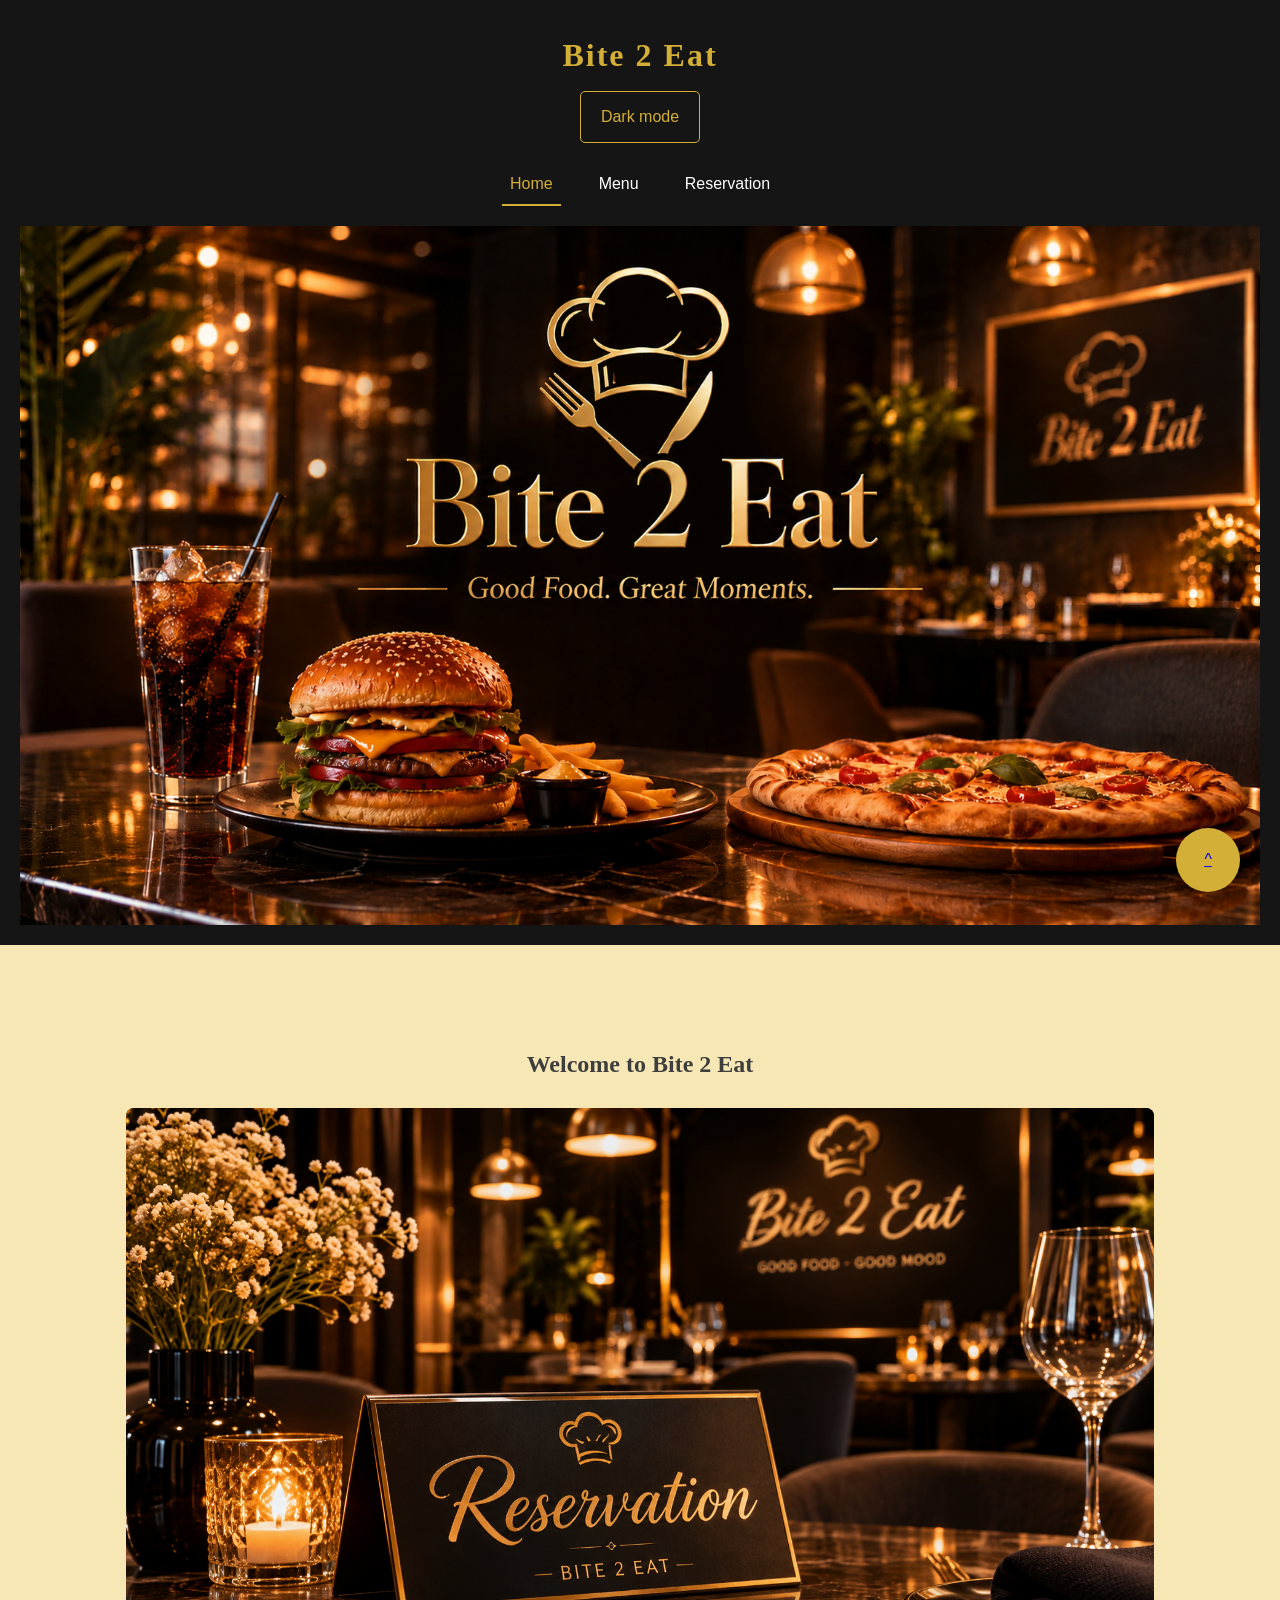
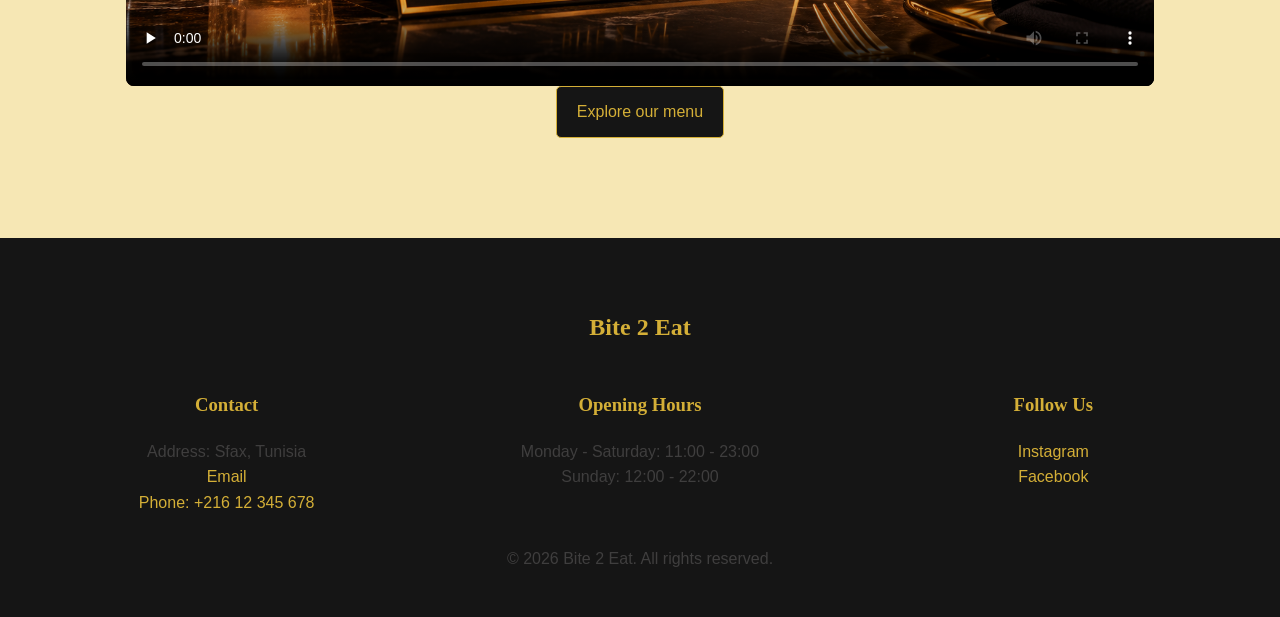
<file: index.html>
<!DOCTYPE html>
<html lang="en">
<head>
    <meta charset="UTF-8">
    <meta name="viewport" content="width=device-width, initial-scale=1.0">
    <meta name="description" content="Bite 2 Eat - Restaurant moderne">
    <title>Bite 2 Eat | Home</title>
    <link rel="stylesheet" href="css/style.css">
    <script src="js/script.js" defer></script>
</head>

<body id="sommaire">

    <header>
        <h1>Bite 2 Eat</h1>

        <div class="outils">
            <button type="button" id="burger" class="burger" aria-label="Open the menu" aria-expanded="false" aria-controls="nav">&#9776; Menu</button>
            <button type="button" id="themeToggle" aria-pressed="false">Dark mode</button>
        </div>

        <nav id="nav" aria-label="Main navigation">
            <a href="index.html" class="active" aria-current="page">Home</a>
            <a href="menu.html">Menu</a>
            <a href="reservation.html">Reservation</a>
        </nav>
        <img src="images/bite.jpeg" alt="Burgers, pizzas and pasta served at Bite 2 Eat" width="1400" height="788">
    </header>

        <main>
        <section class="hero">
            <h2>Welcome to Bite 2 Eat</h2>

            <video controls preload="none" poster="images/reserv.jpeg">
                <source src="video/presentation.mp4" type="video/mp4">
                Your browser does not support the video tag.
            </video>

            <a href="menu.html">Explore our menu</a>
        </section>
    </main>
    <span class="retour"><a href="#sommaire">^</a></span>
    <footer>
        <h2>Bite 2 Eat</h2>

        <div class="footer-container">

            <div>
                <h3>Contact</h3>
                <ul type="none">
                    <li>Address: Sfax, Tunisia</li>
                    <li><a href="mailto:contact@bite2eat.com">Email</a></li>
                    <li><a href="tel:+21612345678">Phone: +216 12 345 678</a></li>
                </ul>
            </div>

            <div>
                <h3>Opening Hours</h3>
                <ul type="none">
                    <li>Monday - Saturday: 11:00 - 23:00</li>
                    <li>Sunday: 12:00 - 22:00</li>
                </ul>
            </div>

            <div>
                <h3>Follow Us</h3>
                <ul type="none">
                    <li><a href="https://www.instagram.com/eat2bite/">Instagram</a></li>
                    <li><a href="https://www.facebook.com/eat2bite/">Facebook</a></li>
                </ul>
            </div>

        </div>

        <p>&copy; 2026 Bite 2 Eat. All rights reserved.</p>
    </footer>
</body>
</html>
</file>
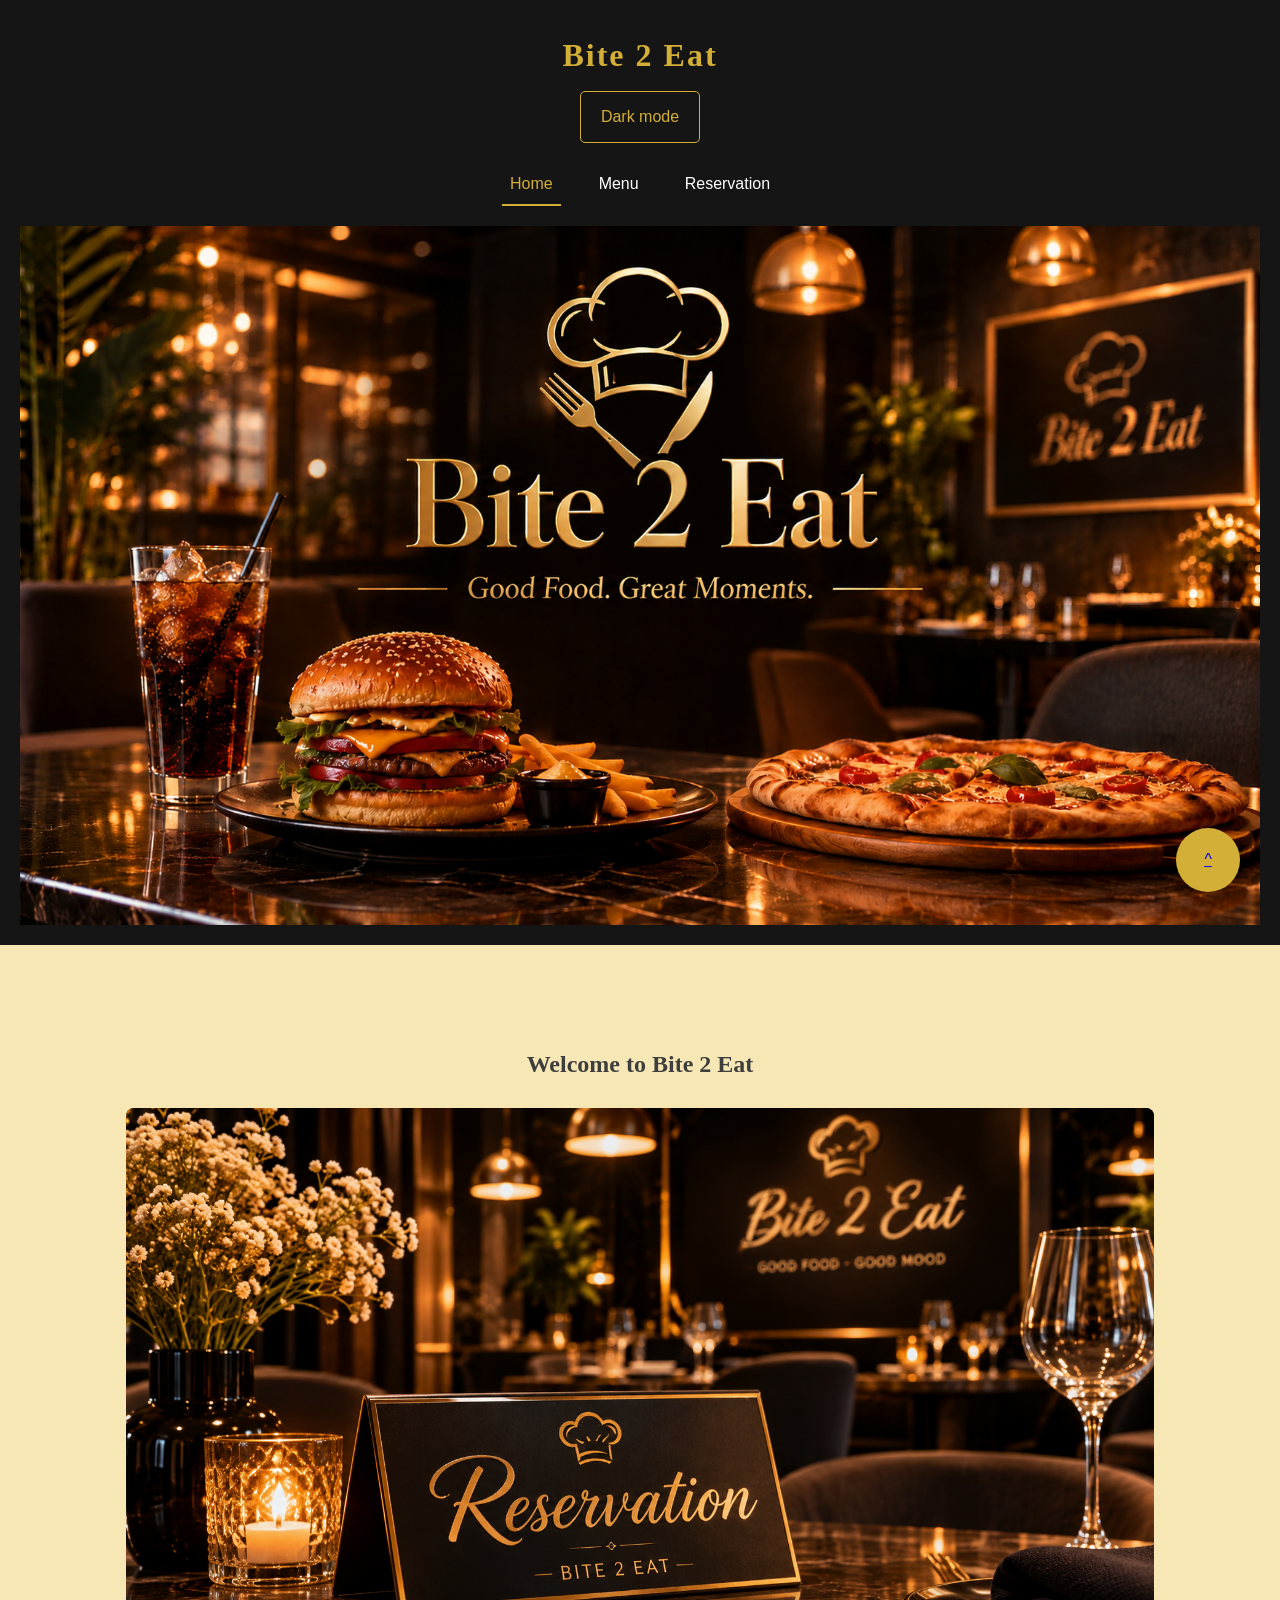
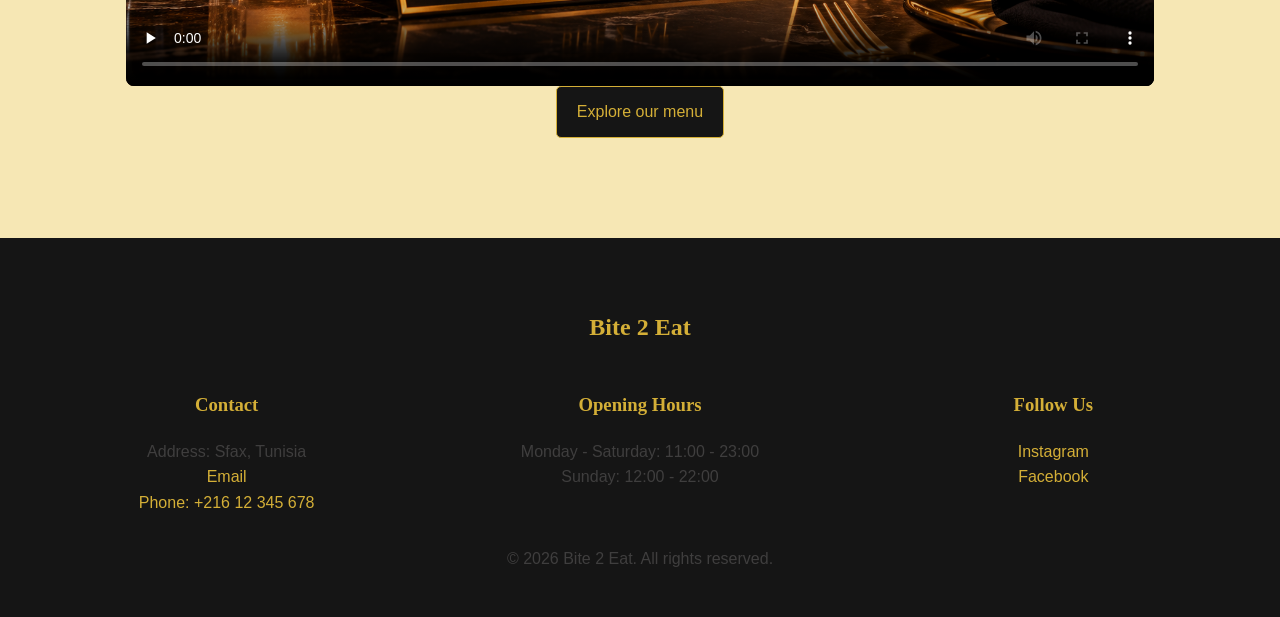
<file: Bite 2 Eat/index.html>
<!DOCTYPE html>
<html lang="en">
<head>
    <meta charset="UTF-8">
    <meta name="viewport" content="width=device-width, initial-scale=1.0">
    <meta name="description" content="Bite 2 Eat - Restaurant moderne">
    <title>Bite 2 Eat | Home</title>
    <link rel="stylesheet" href="css/style.css">
    <script src="js/script.js" defer></script>
</head>

<body id="sommaire">

    <header>
        <h1>Bite 2 Eat</h1>

        <div class="outils">
            <button type="button" id="burger" class="burger" aria-label="Open the menu" aria-expanded="false" aria-controls="nav">&#9776; Menu</button>
            <button type="button" id="themeToggle" aria-pressed="false">Dark mode</button>
        </div>

        <nav id="nav" aria-label="Main navigation">
            <a href="index.html" class="active" aria-current="page">Home</a>
            <a href="menu.html">Menu</a>
            <a href="reservation.html">Reservation</a>
        </nav>
        <img src="images/bite.jpeg" alt="Burgers, pizzas and pasta served at Bite 2 Eat" width="1400" height="788">
    </header>

        <main>
        <section class="hero">
            <h2>Welcome to Bite 2 Eat</h2>

            <video controls preload="none" poster="images/reserv.jpeg">
                <source src="video/presentation.mp4" type="video/mp4">
                Your browser does not support the video tag.
            </video>

            <a href="menu.html">Explore our menu</a>
        </section>
    </main>
    <span class="retour"><a href="#sommaire">^</a></span>
    <footer>
        <h2>Bite 2 Eat</h2>

        <div class="footer-container">

            <div>
                <h3>Contact</h3>
                <ul type="none">
                    <li>Address: Sfax, Tunisia</li>
                    <li><a href="mailto:contact@bite2eat.com">Email</a></li>
                    <li><a href="tel:+21612345678">Phone: +216 12 345 678</a></li>
                </ul>
            </div>

            <div>
                <h3>Opening Hours</h3>
                <ul type="none">
                    <li>Monday - Saturday: 11:00 - 23:00</li>
                    <li>Sunday: 12:00 - 22:00</li>
                </ul>
            </div>

            <div>
                <h3>Follow Us</h3>
                <ul type="none">
                    <li><a href="https://www.instagram.com/eat2bite/">Instagram</a></li>
                    <li><a href="https://www.facebook.com/eat2bite/">Facebook</a></li>
                </ul>
            </div>

        </div>

        <p>&copy; 2026 Bite 2 Eat. All rights reserved.</p>
    </footer>
</body>
</html>
</file>
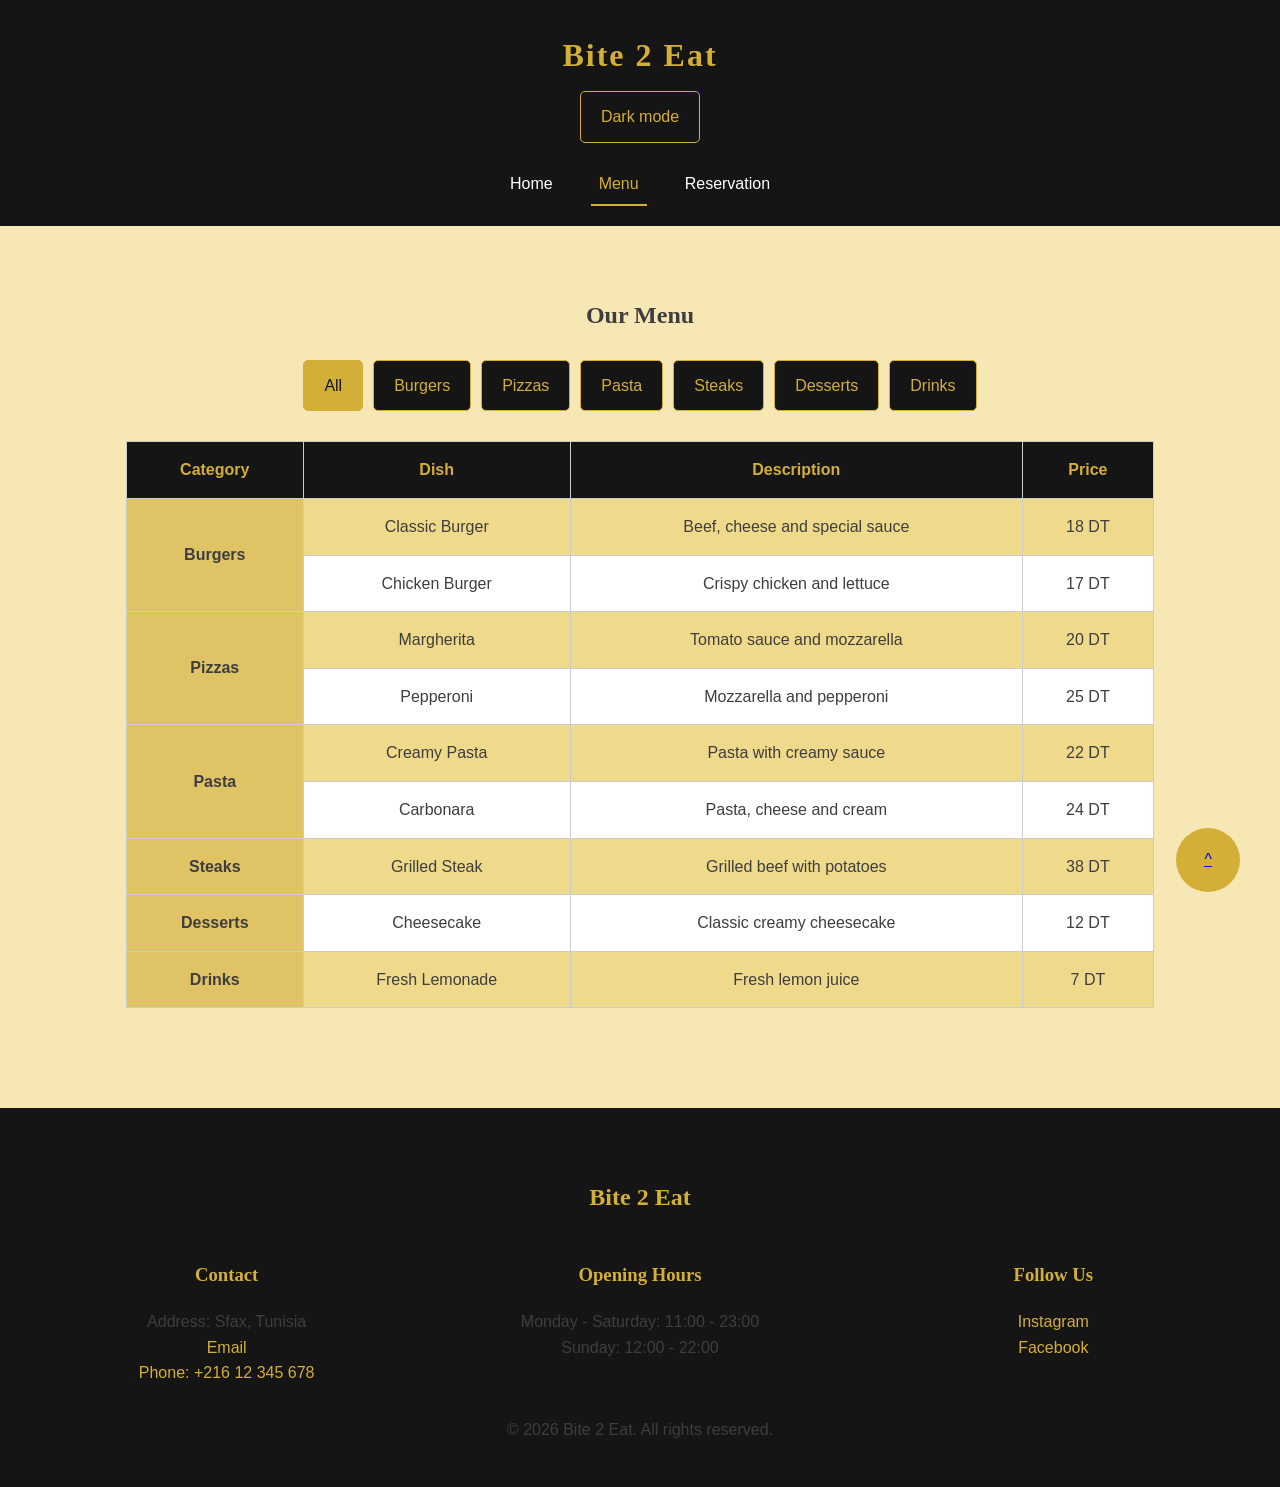
<file: menu.html>
<!DOCTYPE html>
<html lang="en">

<head>
    <meta charset="UTF-8">
    <meta name="viewport" content="width=device-width, initial-scale=1.0">
    <meta name="description" content="Discover the delicious menu of Bite 2 Eat">
    <title>Bite 2 Eat | Menu</title>
    <link rel="stylesheet" href="css/style.css">
    <script src="js/script.js" defer></script>
    <script src="js/menu.js" defer></script>
</head>

<body id="sommaire">

    <header>
        <h1>Bite 2 Eat</h1>

        <div class="outils">
            <button type="button" id="burger" class="burger" aria-label="Open the menu" aria-expanded="false" aria-controls="nav">&#9776; Menu</button>
            <button type="button" id="themeToggle" aria-pressed="false">Dark mode</button>
        </div>

        <nav id="nav" aria-label="Main navigation">
            <a href="index.html">Home</a>
            <a href="menu.html" class="active" aria-current="page">Menu</a>
            <a href="reservation.html">Reservation</a>
        </nav>

    </header>

    <main>
        <h2>Our Menu</h2>

        <div class="filtres" role="group" aria-label="Filter the menu by category">
            <button type="button" data-filter="all" aria-pressed="true">All</button>
            <button type="button" data-filter="burgers" aria-pressed="false">Burgers</button>
            <button type="button" data-filter="pizzas" aria-pressed="false">Pizzas</button>
            <button type="button" data-filter="pasta" aria-pressed="false">Pasta</button>
            <button type="button" data-filter="steaks" aria-pressed="false">Steaks</button>
            <button type="button" data-filter="desserts" aria-pressed="false">Desserts</button>
            <button type="button" data-filter="drinks" aria-pressed="false">Drinks</button>
        </div>

        <table>
            <thead>
                <tr>
                    <th>Category</th>
                    <th>Dish</th>
                    <th>Description</th>
                    <th>Price</th>
                </tr>
            </thead>

            <tbody data-category="burgers">
                <tr>
                    <td class="categorie" rowspan="2">Burgers</td>
                    <td data-label="Dish">Classic Burger</td>
                    <td data-label="Description">Beef, cheese and special sauce</td>
                    <td data-label="Price">18 DT</td>
                </tr>
                <tr>
                    <td data-label="Dish">Chicken Burger</td>
                    <td data-label="Description">Crispy chicken and lettuce</td>
                    <td data-label="Price">17 DT</td>
                </tr>
            </tbody>

            <tbody data-category="pizzas">
                <tr>
                    <td class="categorie" rowspan="2">Pizzas</td>
                    <td data-label="Dish">Margherita</td>
                    <td data-label="Description">Tomato sauce and mozzarella</td>
                    <td data-label="Price">20 DT</td>
                </tr>
                <tr>
                    <td data-label="Dish">Pepperoni</td>
                    <td data-label="Description">Mozzarella and pepperoni</td>
                    <td data-label="Price">25 DT</td>
                </tr>
            </tbody>

            <tbody data-category="pasta">
                <tr>
                    <td class="categorie" rowspan="2">Pasta</td>
                    <td data-label="Dish">Creamy Pasta</td>
                    <td data-label="Description">Pasta with creamy sauce</td>
                    <td data-label="Price">22 DT</td>
                </tr>
                <tr>
                    <td data-label="Dish">Carbonara</td>
                    <td data-label="Description">Pasta, cheese and cream</td>
                    <td data-label="Price">24 DT</td>
                </tr>
            </tbody>

            <tbody data-category="steaks">
                <tr>
                    <td class="categorie">Steaks</td>
                    <td data-label="Dish">Grilled Steak</td>
                    <td data-label="Description">Grilled beef with potatoes</td>
                    <td data-label="Price">38 DT</td>
                </tr>
            </tbody>

            <tbody data-category="desserts">
                <tr>
                    <td class="categorie">Desserts</td>
                    <td data-label="Dish">Cheesecake</td>
                    <td data-label="Description">Classic creamy cheesecake</td>
                    <td data-label="Price">12 DT</td>
                </tr>
            </tbody>

            <tbody data-category="drinks">
                <tr>
                    <td class="categorie">Drinks</td>
                    <td data-label="Dish">Fresh Lemonade</td>
                    <td data-label="Description">Fresh lemon juice</td>
                    <td data-label="Price">7 DT</td>
                </tr>
            </tbody>
        </table>
    </main>
    <span class="retour"><a href="#sommaire">^</a></span>
    <footer>
        <h2>Bite 2 Eat</h2>

        <div class="footer-container">

            <div>
                <h3>Contact</h3>
                <ul type="none">
                    <li>Address: Sfax, Tunisia</li>
                    <li><a href="mailto:contact@bite2eat.com">Email</a></li>
                    <li><a href="tel:+21612345678">Phone: +216 12 345 678</a></li>
                </ul>
            </div>

            <div>
                <h3>Opening Hours</h3>
                <ul type="none">
                    <li>Monday - Saturday: 11:00 - 23:00</li>
                    <li>Sunday: 12:00 - 22:00</li>
                </ul>
            </div>

            <div>
                <h3>Follow Us</h3>
                <ul type="none">
                    <li><a href="https://www.instagram.com/eat2bite/">Instagram</a></li>
                    <li><a href="https://www.facebook.com/eat2bite/">Facebook</a></li>
                </ul>
            </div>

        </div>

        <p>&copy; 2026 Bite 2 Eat. All rights reserved.</p>
    </footer>
    
</body>
</html>
</file>
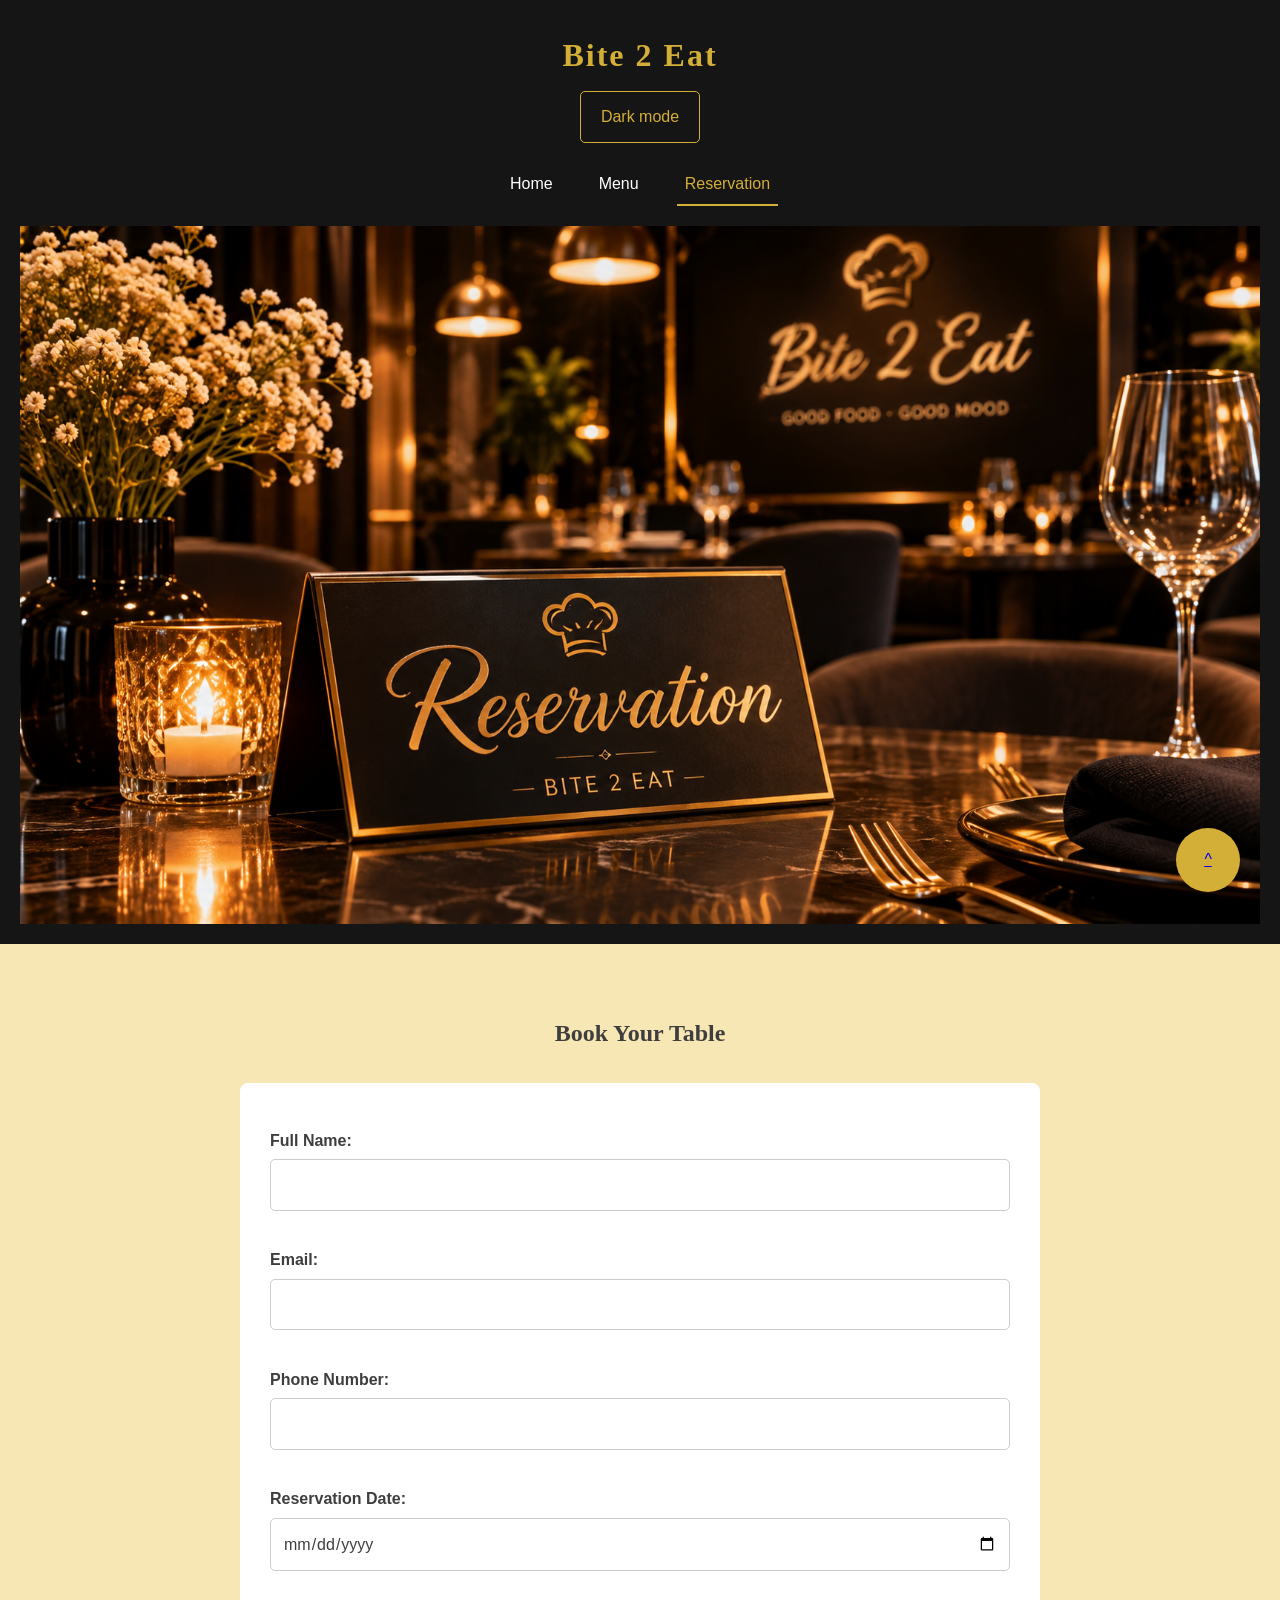
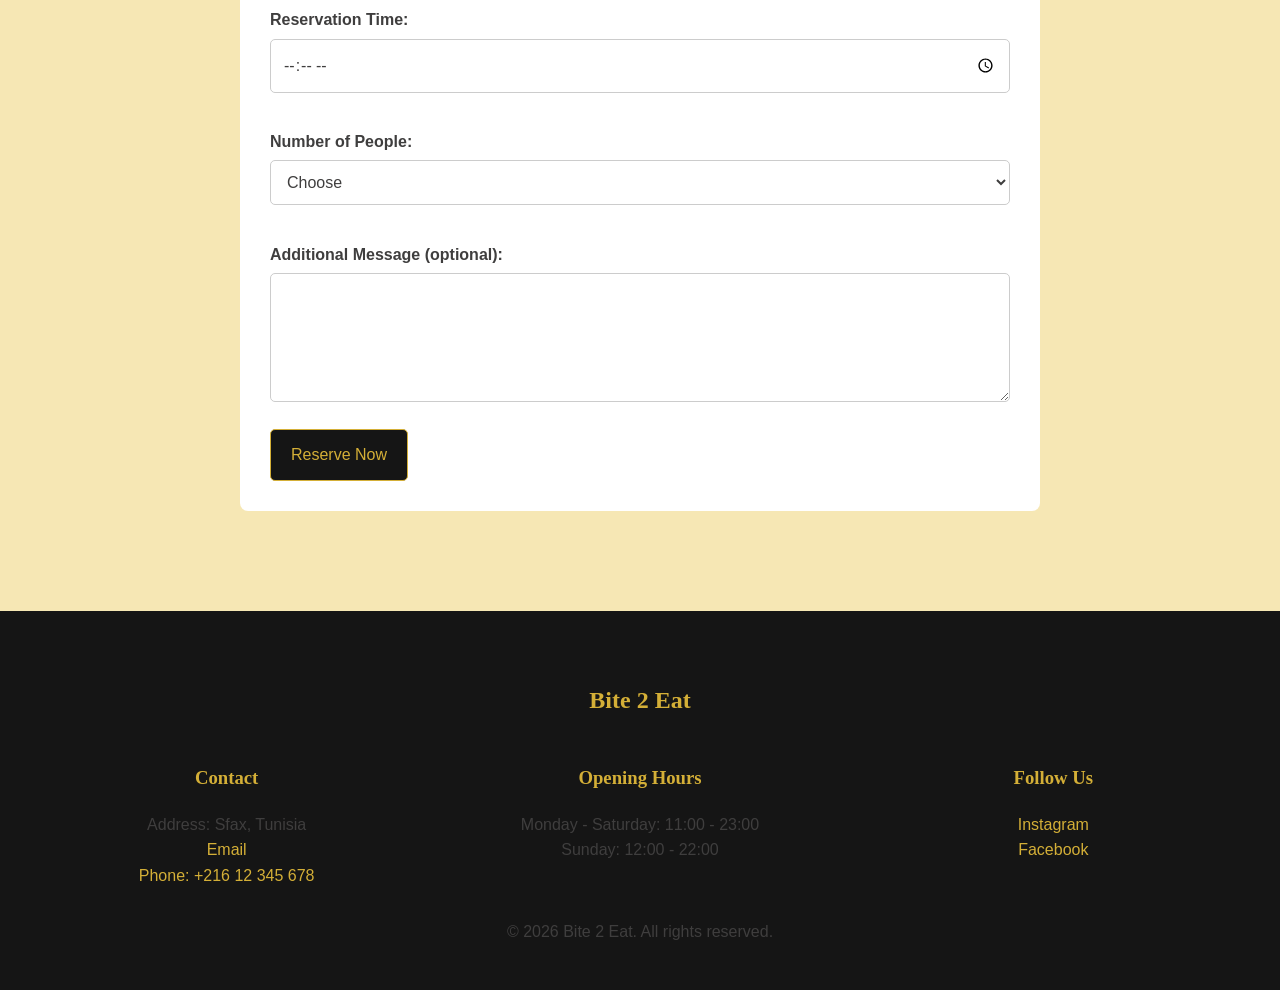
<file: reservation.html>
<!DOCTYPE html>
<html lang="en">

<head>
    <meta charset="UTF-8">
    <meta name="viewport" content="width=device-width, initial-scale=1.0">
    <meta name="description" content="Reserve your table at Bite 2 Eat">
    <title>Bite 2 Eat | Reservation</title>
    <link rel="stylesheet" href="css/style.css">
    <script src="js/script.js" defer></script>
    <script src="js/reservation.js" defer></script>
</head>

<body id="sommaire">

    <header>
        <h1>Bite 2 Eat</h1>

        <div class="outils">
            <button type="button" id="burger" class="burger" aria-label="Open the menu" aria-expanded="false" aria-controls="nav">&#9776; Menu</button>
            <button type="button" id="themeToggle" aria-pressed="false">Dark mode</button>
        </div>

        <nav id="nav" aria-label="Main navigation">
            <a href="index.html">Home</a>
            <a href="menu.html">Menu</a>
            <a href="reservation.html" class="active" aria-current="page">Reservation</a>
        </nav>
        <img src="images/reserv.jpeg" alt="A table set for dinner at Bite 2 Eat" width="1400" height="788">
    </header>

    <main>
        <h2>Book Your Table</h2>
        <form id="reservationForm" novalidate>

            <label for="nom">Full Name:</label>
            <input type="text" id="nom" name="nom" required>
            <span class="erreur" id="erreur-nom" aria-live="polite"></span>

            <label for="email">Email:</label>
            <input type="email" id="email" name="email" required>
            <span class="erreur" id="erreur-email" aria-live="polite"></span>

            <label for="telephone">Phone Number:</label>
            <input type="tel" id="telephone" name="telephone" required>
            <span class="erreur" id="erreur-telephone" aria-live="polite"></span>

            <label for="date">Reservation Date:</label>
            <input type="date" id="date" name="date" required>
            <span class="erreur" id="erreur-date" aria-live="polite"></span>

            <label for="heure">Reservation Time:</label>
            <input type="time" id="heure" name="heure" required>
            <span class="erreur" id="erreur-heure" aria-live="polite"></span>

            <label for="personnes">Number of People:</label>
            <select id="personnes" name="personnes" required>
                <option value="">Choose</option>
                <option value="1">1 Person</option>
                <option value="2">2 People</option>
                <option value="3">3 People</option>
                <option value="4">4 People</option>
                <option value="5">5 People</option>
                <option value="6">6 People</option>
            </select>
            <span class="erreur" id="erreur-personnes" aria-live="polite"></span>

            <label for="message">Additional Message (optional):</label>
            <textarea id="message" name="message" rows="4"></textarea>

            <button type="submit">Reserve Now</button>
        </form>

        <p id="confirmation" role="status"></p>
    </main>
    <span class="retour"><a href="#sommaire">^</a></span>
    <footer>
        <h2>Bite 2 Eat</h2>

        <div class="footer-container">

            <div>
                <h3>Contact</h3>
                <ul type="none">
                    <li>Address: Sfax, Tunisia</li>
                    <li><a href="mailto:contact@bite2eat.com">Email</a></li>
                    <li><a href="tel:+21612345678">Phone: +216 12 345 678</a></li>
                </ul>
            </div>

            <div>
                <h3>Opening Hours</h3>
                <ul type="none">
                    <li>Monday - Saturday: 11:00 - 23:00</li>
                    <li>Sunday: 12:00 - 22:00</li>
                </ul>
            </div>

            <div>
                <h3>Follow Us</h3>
                <ul type="none">
                    <li><a href="https://www.instagram.com/eat2bite/">Instagram</a></li>
                    <li><a href="https://www.facebook.com/eat2bite/">Facebook</a></li>
                </ul>
            </div>

        </div>

        <p>&copy; 2026 Bite 2 Eat. All rights reserved.</p>
    </footer>

</body>
</html>
</file>
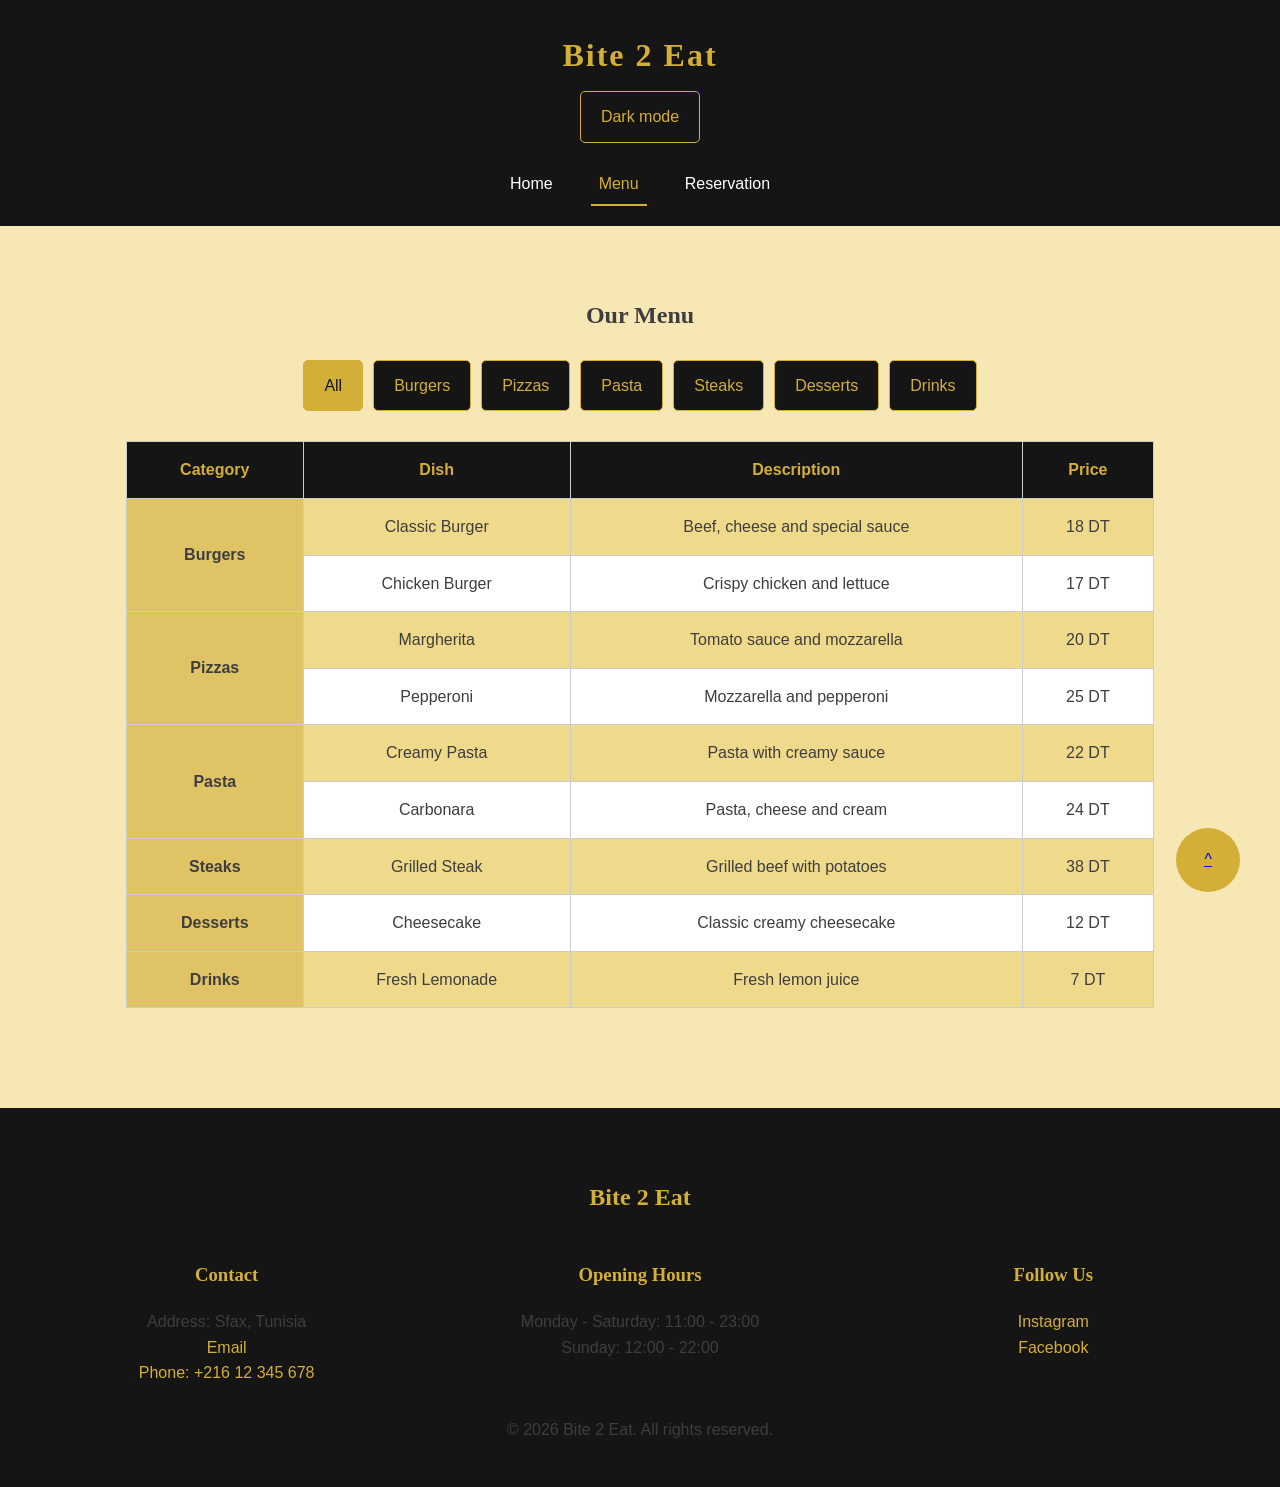
<file: Bite 2 Eat/menu.html>
<!DOCTYPE html>
<html lang="en">

<head>
    <meta charset="UTF-8">
    <meta name="viewport" content="width=device-width, initial-scale=1.0">
    <meta name="description" content="Discover the delicious menu of Bite 2 Eat">
    <title>Bite 2 Eat | Menu</title>
    <link rel="stylesheet" href="css/style.css">
    <script src="js/script.js" defer></script>
    <script src="js/menu.js" defer></script>
</head>

<body id="sommaire">

    <header>
        <h1>Bite 2 Eat</h1>

        <div class="outils">
            <button type="button" id="burger" class="burger" aria-label="Open the menu" aria-expanded="false" aria-controls="nav">&#9776; Menu</button>
            <button type="button" id="themeToggle" aria-pressed="false">Dark mode</button>
        </div>

        <nav id="nav" aria-label="Main navigation">
            <a href="index.html">Home</a>
            <a href="menu.html" class="active" aria-current="page">Menu</a>
            <a href="reservation.html">Reservation</a>
        </nav>

    </header>

    <main>
        <h2>Our Menu</h2>

        <div class="filtres" role="group" aria-label="Filter the menu by category">
            <button type="button" data-filter="all" aria-pressed="true">All</button>
            <button type="button" data-filter="burgers" aria-pressed="false">Burgers</button>
            <button type="button" data-filter="pizzas" aria-pressed="false">Pizzas</button>
            <button type="button" data-filter="pasta" aria-pressed="false">Pasta</button>
            <button type="button" data-filter="steaks" aria-pressed="false">Steaks</button>
            <button type="button" data-filter="desserts" aria-pressed="false">Desserts</button>
            <button type="button" data-filter="drinks" aria-pressed="false">Drinks</button>
        </div>

        <table>
            <thead>
                <tr>
                    <th>Category</th>
                    <th>Dish</th>
                    <th>Description</th>
                    <th>Price</th>
                </tr>
            </thead>

            <tbody data-category="burgers">
                <tr>
                    <td class="categorie" rowspan="2">Burgers</td>
                    <td data-label="Dish">Classic Burger</td>
                    <td data-label="Description">Beef, cheese and special sauce</td>
                    <td data-label="Price">18 DT</td>
                </tr>
                <tr>
                    <td data-label="Dish">Chicken Burger</td>
                    <td data-label="Description">Crispy chicken and lettuce</td>
                    <td data-label="Price">17 DT</td>
                </tr>
            </tbody>

            <tbody data-category="pizzas">
                <tr>
                    <td class="categorie" rowspan="2">Pizzas</td>
                    <td data-label="Dish">Margherita</td>
                    <td data-label="Description">Tomato sauce and mozzarella</td>
                    <td data-label="Price">20 DT</td>
                </tr>
                <tr>
                    <td data-label="Dish">Pepperoni</td>
                    <td data-label="Description">Mozzarella and pepperoni</td>
                    <td data-label="Price">25 DT</td>
                </tr>
            </tbody>

            <tbody data-category="pasta">
                <tr>
                    <td class="categorie" rowspan="2">Pasta</td>
                    <td data-label="Dish">Creamy Pasta</td>
                    <td data-label="Description">Pasta with creamy sauce</td>
                    <td data-label="Price">22 DT</td>
                </tr>
                <tr>
                    <td data-label="Dish">Carbonara</td>
                    <td data-label="Description">Pasta, cheese and cream</td>
                    <td data-label="Price">24 DT</td>
                </tr>
            </tbody>

            <tbody data-category="steaks">
                <tr>
                    <td class="categorie">Steaks</td>
                    <td data-label="Dish">Grilled Steak</td>
                    <td data-label="Description">Grilled beef with potatoes</td>
                    <td data-label="Price">38 DT</td>
                </tr>
            </tbody>

            <tbody data-category="desserts">
                <tr>
                    <td class="categorie">Desserts</td>
                    <td data-label="Dish">Cheesecake</td>
                    <td data-label="Description">Classic creamy cheesecake</td>
                    <td data-label="Price">12 DT</td>
                </tr>
            </tbody>

            <tbody data-category="drinks">
                <tr>
                    <td class="categorie">Drinks</td>
                    <td data-label="Dish">Fresh Lemonade</td>
                    <td data-label="Description">Fresh lemon juice</td>
                    <td data-label="Price">7 DT</td>
                </tr>
            </tbody>
        </table>
    </main>
    <span class="retour"><a href="#sommaire">^</a></span>
    <footer>
        <h2>Bite 2 Eat</h2>

        <div class="footer-container">

            <div>
                <h3>Contact</h3>
                <ul type="none">
                    <li>Address: Sfax, Tunisia</li>
                    <li><a href="mailto:contact@bite2eat.com">Email</a></li>
                    <li><a href="tel:+21612345678">Phone: +216 12 345 678</a></li>
                </ul>
            </div>

            <div>
                <h3>Opening Hours</h3>
                <ul type="none">
                    <li>Monday - Saturday: 11:00 - 23:00</li>
                    <li>Sunday: 12:00 - 22:00</li>
                </ul>
            </div>

            <div>
                <h3>Follow Us</h3>
                <ul type="none">
                    <li><a href="https://www.instagram.com/eat2bite/">Instagram</a></li>
                    <li><a href="https://www.facebook.com/eat2bite/">Facebook</a></li>
                </ul>
            </div>

        </div>

        <p>&copy; 2026 Bite 2 Eat. All rights reserved.</p>
    </footer>
    
</body>
</html>
</file>
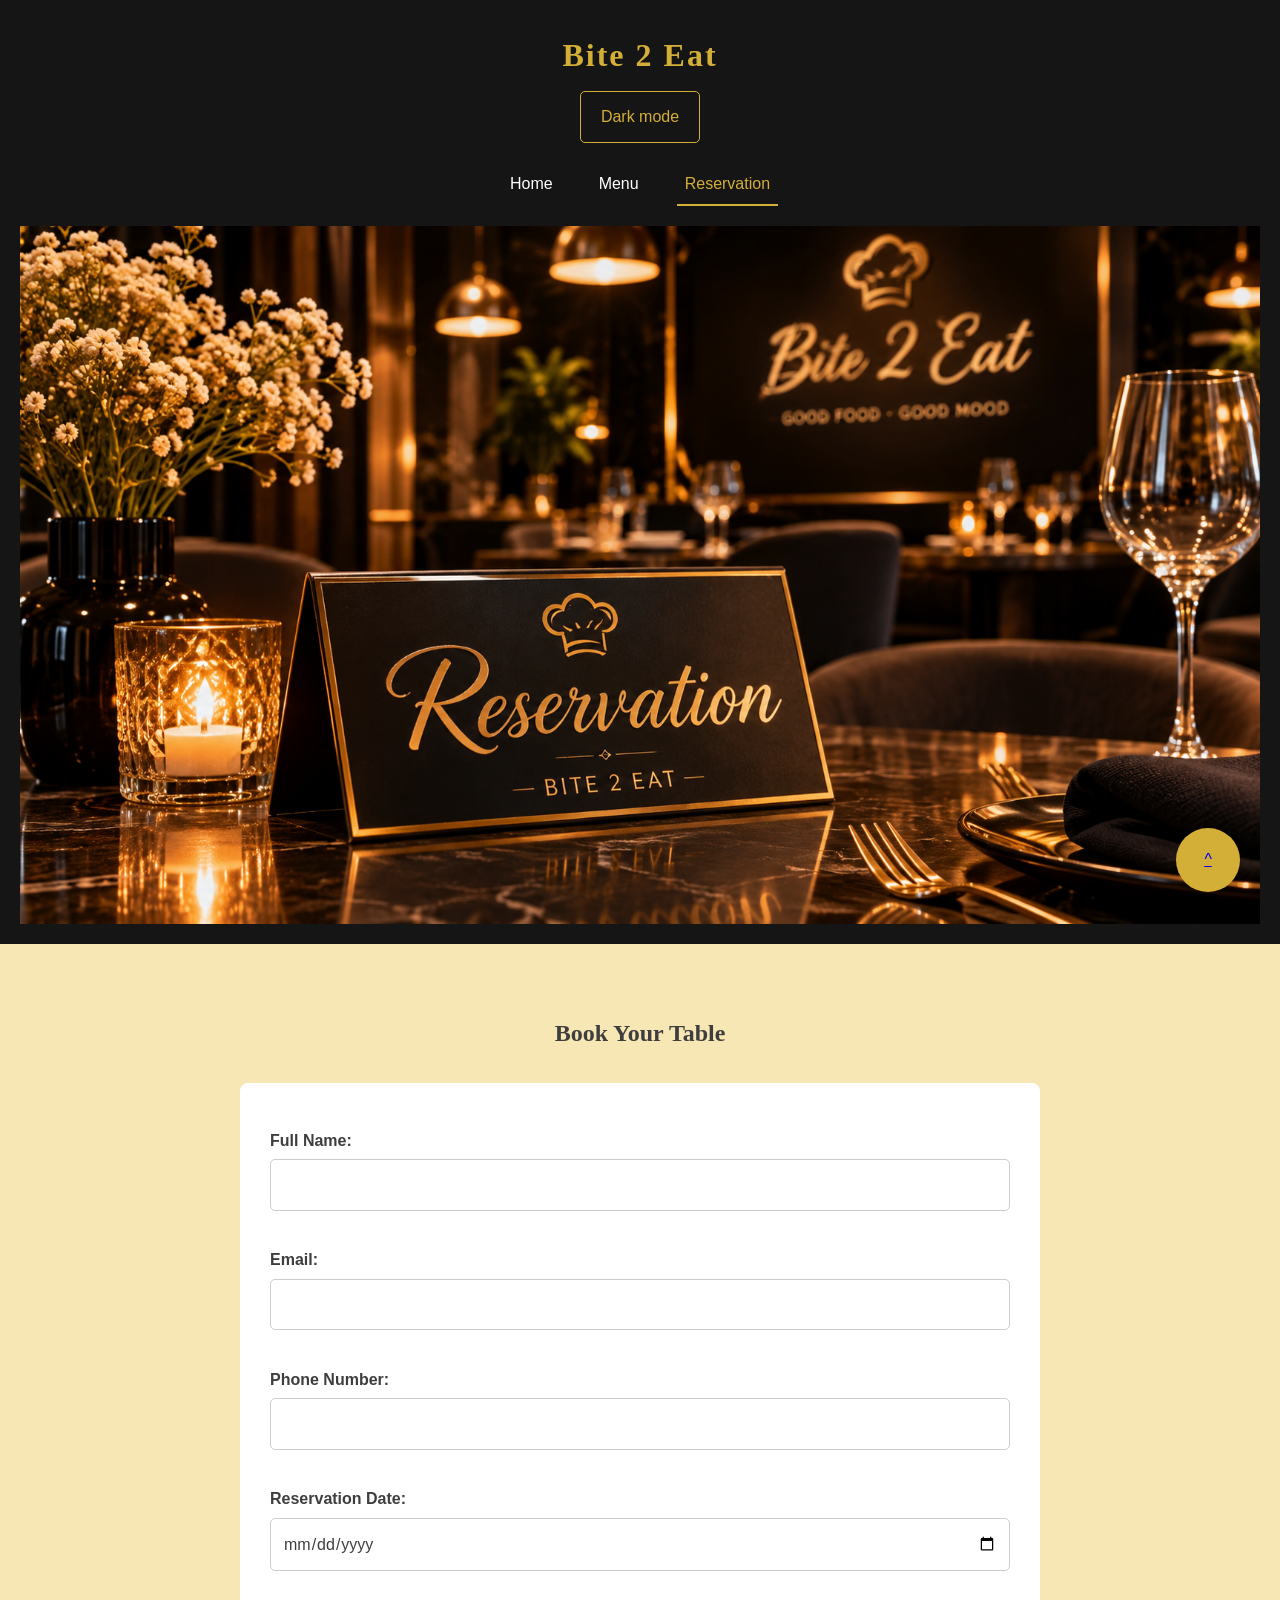
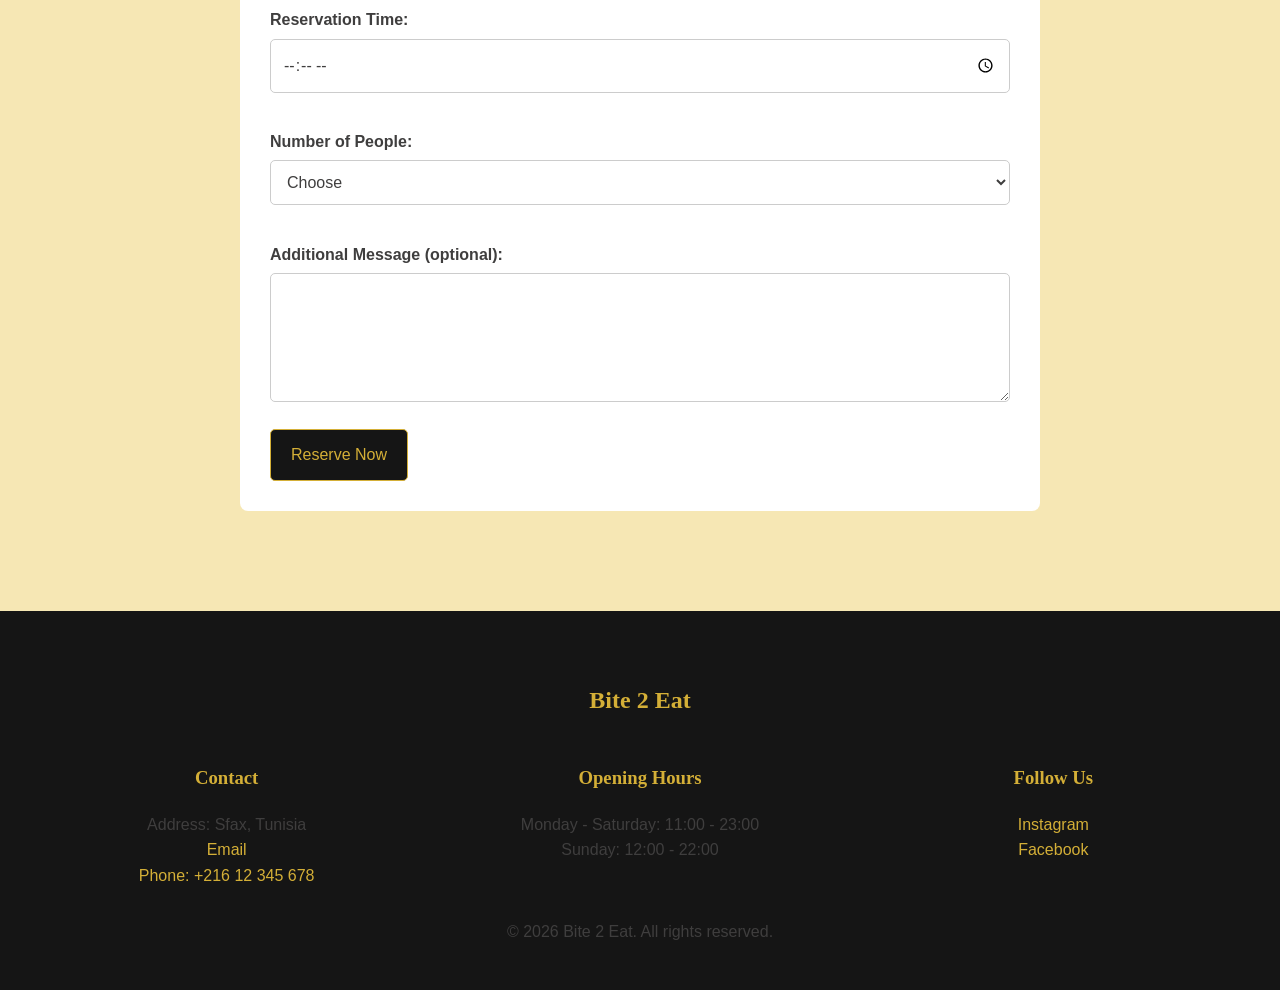
<file: Bite 2 Eat/reservation.html>
<!DOCTYPE html>
<html lang="en">

<head>
    <meta charset="UTF-8">
    <meta name="viewport" content="width=device-width, initial-scale=1.0">
    <meta name="description" content="Reserve your table at Bite 2 Eat">
    <title>Bite 2 Eat | Reservation</title>
    <link rel="stylesheet" href="css/style.css">
    <script src="js/script.js" defer></script>
    <script src="js/reservation.js" defer></script>
</head>

<body id="sommaire">

    <header>
        <h1>Bite 2 Eat</h1>

        <div class="outils">
            <button type="button" id="burger" class="burger" aria-label="Open the menu" aria-expanded="false" aria-controls="nav">&#9776; Menu</button>
            <button type="button" id="themeToggle" aria-pressed="false">Dark mode</button>
        </div>

        <nav id="nav" aria-label="Main navigation">
            <a href="index.html">Home</a>
            <a href="menu.html">Menu</a>
            <a href="reservation.html" class="active" aria-current="page">Reservation</a>
        </nav>
        <img src="images/reserv.jpeg" alt="A table set for dinner at Bite 2 Eat" width="1400" height="788">
    </header>

    <main>
        <h2>Book Your Table</h2>
        <form id="reservationForm" novalidate>

            <label for="nom">Full Name:</label>
            <input type="text" id="nom" name="nom" required>
            <span class="erreur" id="erreur-nom" aria-live="polite"></span>

            <label for="email">Email:</label>
            <input type="email" id="email" name="email" required>
            <span class="erreur" id="erreur-email" aria-live="polite"></span>

            <label for="telephone">Phone Number:</label>
            <input type="tel" id="telephone" name="telephone" required>
            <span class="erreur" id="erreur-telephone" aria-live="polite"></span>

            <label for="date">Reservation Date:</label>
            <input type="date" id="date" name="date" required>
            <span class="erreur" id="erreur-date" aria-live="polite"></span>

            <label for="heure">Reservation Time:</label>
            <input type="time" id="heure" name="heure" required>
            <span class="erreur" id="erreur-heure" aria-live="polite"></span>

            <label for="personnes">Number of People:</label>
            <select id="personnes" name="personnes" required>
                <option value="">Choose</option>
                <option value="1">1 Person</option>
                <option value="2">2 People</option>
                <option value="3">3 People</option>
                <option value="4">4 People</option>
                <option value="5">5 People</option>
                <option value="6">6 People</option>
            </select>
            <span class="erreur" id="erreur-personnes" aria-live="polite"></span>

            <label for="message">Additional Message (optional):</label>
            <textarea id="message" name="message" rows="4"></textarea>

            <button type="submit">Reserve Now</button>
        </form>

        <p id="confirmation" role="status"></p>
    </main>
    <span class="retour"><a href="#sommaire">^</a></span>
    <footer>
        <h2>Bite 2 Eat</h2>

        <div class="footer-container">

            <div>
                <h3>Contact</h3>
                <ul type="none">
                    <li>Address: Sfax, Tunisia</li>
                    <li><a href="mailto:contact@bite2eat.com">Email</a></li>
                    <li><a href="tel:+21612345678">Phone: +216 12 345 678</a></li>
                </ul>
            </div>

            <div>
                <h3>Opening Hours</h3>
                <ul type="none">
                    <li>Monday - Saturday: 11:00 - 23:00</li>
                    <li>Sunday: 12:00 - 22:00</li>
                </ul>
            </div>

            <div>
                <h3>Follow Us</h3>
                <ul type="none">
                    <li><a href="https://www.instagram.com/eat2bite/">Instagram</a></li>
                    <li><a href="https://www.facebook.com/eat2bite/">Facebook</a></li>
                </ul>
            </div>

        </div>

        <p>&copy; 2026 Bite 2 Eat. All rights reserved.</p>
    </footer>

</body>
</html>
</file>
<file: css/style.css>
:root {
    --noir: #151515;
    --doré: #d4af37;
    --blanc: #ffffff;
    --police-titre: Georgia, serif;

    --fond: #f6e7b4;     
    --carte: #ffffff;       
    --ligne-or: #efd98a;   
    --categorie: #e0c365;   
    --texte: #3f3e3e;
    --bordure: #cccccc;
    --survol: #d59e2f;
    --erreur: #b00020;
    --succes: #1b6e2d;
}

body.dark {
    --fond: #1b1b1b;
    --carte: #262626;
    --ligne-or: #3a3320;
    --categorie: #4d4122;
    --texte: #f1f1f1;
    --bordure: #555555;
    --survol: #4a4020;
    --erreur: #ff8a80;
    --succes: #7ddc8f;
}

[hidden] {
    display: none !important;
}

* {
    box-sizing: border-box;
}

html {
    scroll-behavior: smooth;
}

body {
    margin: 0;
    font-family: Arial, sans-serif;
    background-color: var(--fond);
    color: var(--texte);
    line-height: 1.6;
}

h1, h2, h3 {
    font-family: var(--police-titre);
}

h2 {
    text-align: center;
    margin: 40px 0 25px;
}

p {
    margin: 15px 0;
}

img {
    max-width: 100%;
    height: auto;
}

a:focus-visible,
button:focus-visible,
input:focus-visible,
select:focus-visible,
textarea:focus-visible {
    outline: 3px solid var(--doré);
    outline-offset: 2px;
}
.hero video {
    display: block;
    width: 100%;
    aspect-ratio: 16 / 9;
    border-radius: 8px;
    background-color: var(--noir);
}
header {
    background-color: var(--noir);
    color: var(--doré);
    text-align: center;
    padding: 20px;
}

header h1 {
    margin: 10px 0;
    letter-spacing: 2px;
}

header img {
    display: block;
    width: 100%;
    margin-top: 20px;
}

.outils {
    display: flex;
    justify-content: center;
    gap: 10px;
}

.burger {
    display: none;      
    font-size: 1.2rem;
}

nav {
    display: flex;
    justify-content: center;
    flex-wrap: wrap;
    gap: 25px;
    margin-top: 20px;
}

nav a {
    color: var(--blanc);
    text-decoration: none;
    padding: 8px;
    transition: color 0.3s;
}

nav a:hover,
nav a.active {
    color: var(--doré);
}

nav a.active {
    border-bottom: 2px solid var(--doré);
}

main {
    width: 90%;
    max-width: 1100px;
    margin: auto;
    padding: 20px 0;
}

.hero {
    text-align: center;
    padding: 30px 0;
}

.hero a {
    display: inline-block;
    background-color: var(--noir);
    color: var(--doré);
    border: 1px solid var(--doré);
    border-radius: 5px;
    padding: 12px 20px;
    text-decoration: none;
    transition: background-color 0.3s, color 0.3s;
}

.hero a:hover {
    background-color: var(--doré);
    color: var(--noir);
}

.filtres {
    display: flex;
    flex-wrap: wrap;
    justify-content: center;
    gap: 10px;
    margin: 20px 0;
}

.filtres button[aria-pressed="true"] {
    background-color: var(--doré);
    color: var(--noir);
}

table {
    width: 100%;
    border-collapse: collapse;
    margin: 30px 0;
    background-color: var(--carte);
}

th, td {
    border: 1px solid var(--bordure);
    padding: 12px;
    text-align: center;
}

th {
    background-color: var(--noir);
    color: var(--doré);
}

tbody tr:nth-child(odd) td:not(.categorie) {
    background-color: var(--ligne-or);
}

tbody tr:nth-child(even) td:not(.categorie) {
    background-color: var(--carte);
}
tbody[data-category="desserts"] tr:nth-child(odd) td:not(.categorie) {
    background-color: var(--carte);
}

tbody[data-category="desserts"] tr:hover td:not(.categorie) {
    background-color: var(--survol);
}
td.categorie {
    background-color: var(--categorie);
    font-weight: bold;
}

tbody tr:hover td:not(.categorie) {
    background-color: var(--survol);
}

form {
    max-width: 600px;
    margin: 30px auto;
    padding: 25px;
    background-color: var(--carte);
    border-radius: 8px;
}

label {
    display: block;
    margin-top: 15px;
    font-weight: bold;
}

input, select, textarea {
    width: 100%;
    padding: 12px;
    margin-top: 6px;
    border: 1px solid var(--bordure);
    border-radius: 5px;
    font: inherit;
    background-color: var(--carte);
    color: var(--texte);
}

input:focus, select:focus, textarea:focus {
    border-color: var(--doré);
}

input.invalide, select.invalide {
    border-color: var(--erreur);
    border-width: 2px;
}

textarea {
    resize: vertical;
}

.erreur {
    display: block;
    min-height: 1.2em;
    margin-top: 4px;
    color: var(--erreur);
    font-size: 0.9rem;
}

#confirmation {
    text-align: center;
    font-weight: bold;
    color: var(--succes);
}

button {
    background-color: var(--noir);
    color: var(--doré);
    padding: 12px 20px;
    border: 1px solid var(--doré);
    border-radius: 5px;
    cursor: pointer;
    font: inherit;
    transition: background-color 0.3s, color 0.3s;
}

button:hover {
    background-color: var(--doré);
    color: var(--noir);
}

form button[type="submit"] {
    margin-top: 20px;
}
.retour{
    display: inline-block;
    background-color: var(--doré);
    position: fixed;
    bottom: 0.5rem;
    right: 40px;
    border-radius: 50%;
    height: 4rem;
    width: 4rem;
    font-style: italic;
    text-align: center;
    align-content: center;
}
footer {
    background-color: var(--noir);
    color: var(--blanc);
    padding: 30px 20px;
    margin-top: 40px;
}

footer h2,
footer h3 {
    color: var(--doré);
}

footer a {
    color: var(--doré);
    text-decoration: none;
}

footer a:hover {
    text-decoration: underline;
}
footer {
    background-color: var(--noir);
    color: var(--creme);
    text-align: center;
    grid-area: pied;
}

footer > h2 {
    text-align: center;
}

.footer-container {
    display: flex;
    gap: calc(var(--espace) * 2);
}

.footer-container > div {
    flex: 1;
}

footer ul {
    list-style: none;
    padding: 0;
}

@media (max-width: 768px) {

    main {
        width: 95%;
        padding: 10px;
    }

    nav {
        gap: 12px;
    }

    th, td {
        padding: 8px;
    }

    form {
        padding: 15px;
    }
}

@media (max-width: 600px) {

    header h1 {
        font-size: 25px;
    }

    .burger {
        display: inline-block;
    }

    nav {
        display: none;            
        flex-direction: column;
        gap: 5px;
    }

    nav.open {
        display: flex;        
    }

    table, thead, tbody, tr, td {
        display: block;
    }

    thead {
        position: absolute;       
        left: -9999px;
    }

    tr {
        border: 1px solid var(--bordure);
        margin-bottom: 12px;
        border-radius: 6px;
        overflow: hidden;
    }

    td {
        border: none;
        border-bottom: 1px solid var(--bordure);
        text-align: left;
    }

    td::before {
        content: attr(data-label) " : ";
        font-weight: bold;
    }

    td.categorie {
        text-align: center;
        font-size: 1.1rem;
    }

    td.categorie::before {
        content: none;
    }
}

@media (min-width: 1025px) {

    main {
        width: 85%;
        max-width: 1200px;
        margin: auto;
        padding: 30px;
    }

    nav {
        gap: 30px;
    }

    th, td {
        padding: 15px;
    }

    form {
        max-width: 800px;
        margin: 30px auto;
        padding: 30px;
    }

}
</file>
<file: Bite 2 Eat/css/style.css>
:root {
    --noir: #151515;
    --doré: #d4af37;
    --blanc: #ffffff;
    --police-titre: Georgia, serif;

    --fond: #f6e7b4;     
    --carte: #ffffff;       
    --ligne-or: #efd98a;   
    --categorie: #e0c365;   
    --texte: #3f3e3e;
    --bordure: #cccccc;
    --survol: #d59e2f;
    --erreur: #b00020;
    --succes: #1b6e2d;
}

body.dark {
    --fond: #1b1b1b;
    --carte: #262626;
    --ligne-or: #3a3320;
    --categorie: #4d4122;
    --texte: #f1f1f1;
    --bordure: #555555;
    --survol: #4a4020;
    --erreur: #ff8a80;
    --succes: #7ddc8f;
}

[hidden] {
    display: none !important;
}

* {
    box-sizing: border-box;
}

html {
    scroll-behavior: smooth;
}

body {
    margin: 0;
    font-family: Arial, sans-serif;
    background-color: var(--fond);
    color: var(--texte);
    line-height: 1.6;
}

h1, h2, h3 {
    font-family: var(--police-titre);
}

h2 {
    text-align: center;
    margin: 40px 0 25px;
}

p {
    margin: 15px 0;
}

img {
    max-width: 100%;
    height: auto;
}

a:focus-visible,
button:focus-visible,
input:focus-visible,
select:focus-visible,
textarea:focus-visible {
    outline: 3px solid var(--doré);
    outline-offset: 2px;
}
.hero video {
    display: block;
    width: 100%;
    aspect-ratio: 16 / 9;
    border-radius: 8px;
    background-color: var(--noir);
}
header {
    background-color: var(--noir);
    color: var(--doré);
    text-align: center;
    padding: 20px;
}

header h1 {
    margin: 10px 0;
    letter-spacing: 2px;
}

header img {
    display: block;
    width: 100%;
    margin-top: 20px;
}

.outils {
    display: flex;
    justify-content: center;
    gap: 10px;
}

.burger {
    display: none;      
    font-size: 1.2rem;
}

nav {
    display: flex;
    justify-content: center;
    flex-wrap: wrap;
    gap: 25px;
    margin-top: 20px;
}

nav a {
    color: var(--blanc);
    text-decoration: none;
    padding: 8px;
    transition: color 0.3s;
}

nav a:hover,
nav a.active {
    color: var(--doré);
}

nav a.active {
    border-bottom: 2px solid var(--doré);
}

main {
    width: 90%;
    max-width: 1100px;
    margin: auto;
    padding: 20px 0;
}

.hero {
    text-align: center;
    padding: 30px 0;
}

.hero a {
    display: inline-block;
    background-color: var(--noir);
    color: var(--doré);
    border: 1px solid var(--doré);
    border-radius: 5px;
    padding: 12px 20px;
    text-decoration: none;
    transition: background-color 0.3s, color 0.3s;
}

.hero a:hover {
    background-color: var(--doré);
    color: var(--noir);
}

.filtres {
    display: flex;
    flex-wrap: wrap;
    justify-content: center;
    gap: 10px;
    margin: 20px 0;
}

.filtres button[aria-pressed="true"] {
    background-color: var(--doré);
    color: var(--noir);
}

table {
    width: 100%;
    border-collapse: collapse;
    margin: 30px 0;
    background-color: var(--carte);
}

th, td {
    border: 1px solid var(--bordure);
    padding: 12px;
    text-align: center;
}

th {
    background-color: var(--noir);
    color: var(--doré);
}

tbody tr:nth-child(odd) td:not(.categorie) {
    background-color: var(--ligne-or);
}

tbody tr:nth-child(even) td:not(.categorie) {
    background-color: var(--carte);
}
tbody[data-category="desserts"] tr:nth-child(odd) td:not(.categorie) {
    background-color: var(--carte);
}

tbody[data-category="desserts"] tr:hover td:not(.categorie) {
    background-color: var(--survol);
}
td.categorie {
    background-color: var(--categorie);
    font-weight: bold;
}

tbody tr:hover td:not(.categorie) {
    background-color: var(--survol);
}

form {
    max-width: 600px;
    margin: 30px auto;
    padding: 25px;
    background-color: var(--carte);
    border-radius: 8px;
}

label {
    display: block;
    margin-top: 15px;
    font-weight: bold;
}

input, select, textarea {
    width: 100%;
    padding: 12px;
    margin-top: 6px;
    border: 1px solid var(--bordure);
    border-radius: 5px;
    font: inherit;
    background-color: var(--carte);
    color: var(--texte);
}

input:focus, select:focus, textarea:focus {
    border-color: var(--doré);
}

input.invalide, select.invalide {
    border-color: var(--erreur);
    border-width: 2px;
}

textarea {
    resize: vertical;
}

.erreur {
    display: block;
    min-height: 1.2em;
    margin-top: 4px;
    color: var(--erreur);
    font-size: 0.9rem;
}

#confirmation {
    text-align: center;
    font-weight: bold;
    color: var(--succes);
}

button {
    background-color: var(--noir);
    color: var(--doré);
    padding: 12px 20px;
    border: 1px solid var(--doré);
    border-radius: 5px;
    cursor: pointer;
    font: inherit;
    transition: background-color 0.3s, color 0.3s;
}

button:hover {
    background-color: var(--doré);
    color: var(--noir);
}

form button[type="submit"] {
    margin-top: 20px;
}
.retour{
    display: inline-block;
    background-color: var(--doré);
    position: fixed;
    bottom: 0.5rem;
    right: 40px;
    border-radius: 50%;
    height: 4rem;
    width: 4rem;
    font-style: italic;
    text-align: center;
    align-content: center;
}
footer {
    background-color: var(--noir);
    color: var(--blanc);
    padding: 30px 20px;
    margin-top: 40px;
}

footer h2,
footer h3 {
    color: var(--doré);
}

footer a {
    color: var(--doré);
    text-decoration: none;
}

footer a:hover {
    text-decoration: underline;
}
footer {
    background-color: var(--noir);
    color: var(--creme);
    text-align: center;
    grid-area: pied;
}

footer > h2 {
    text-align: center;
}

.footer-container {
    display: flex;
    gap: calc(var(--espace) * 2);
}

.footer-container > div {
    flex: 1;
}

footer ul {
    list-style: none;
    padding: 0;
}

@media (max-width: 768px) {

    main {
        width: 95%;
        padding: 10px;
    }

    nav {
        gap: 12px;
    }

    th, td {
        padding: 8px;
    }

    form {
        padding: 15px;
    }
}

@media (max-width: 600px) {

    header h1 {
        font-size: 25px;
    }

    .burger {
        display: inline-block;
    }

    nav {
        display: none;            
        flex-direction: column;
        gap: 5px;
    }

    nav.open {
        display: flex;        
    }

    table, thead, tbody, tr, td {
        display: block;
    }

    thead {
        position: absolute;       
        left: -9999px;
    }

    tr {
        border: 1px solid var(--bordure);
        margin-bottom: 12px;
        border-radius: 6px;
        overflow: hidden;
    }

    td {
        border: none;
        border-bottom: 1px solid var(--bordure);
        text-align: left;
    }

    td::before {
        content: attr(data-label) " : ";
        font-weight: bold;
    }

    td.categorie {
        text-align: center;
        font-size: 1.1rem;
    }

    td.categorie::before {
        content: none;
    }
}

@media (min-width: 1025px) {

    main {
        width: 85%;
        max-width: 1200px;
        margin: auto;
        padding: 30px;
    }

    nav {
        gap: 30px;
    }

    th, td {
        padding: 15px;
    }

    form {
        max-width: 800px;
        margin: 30px auto;
        padding: 30px;
    }

}
</file>
